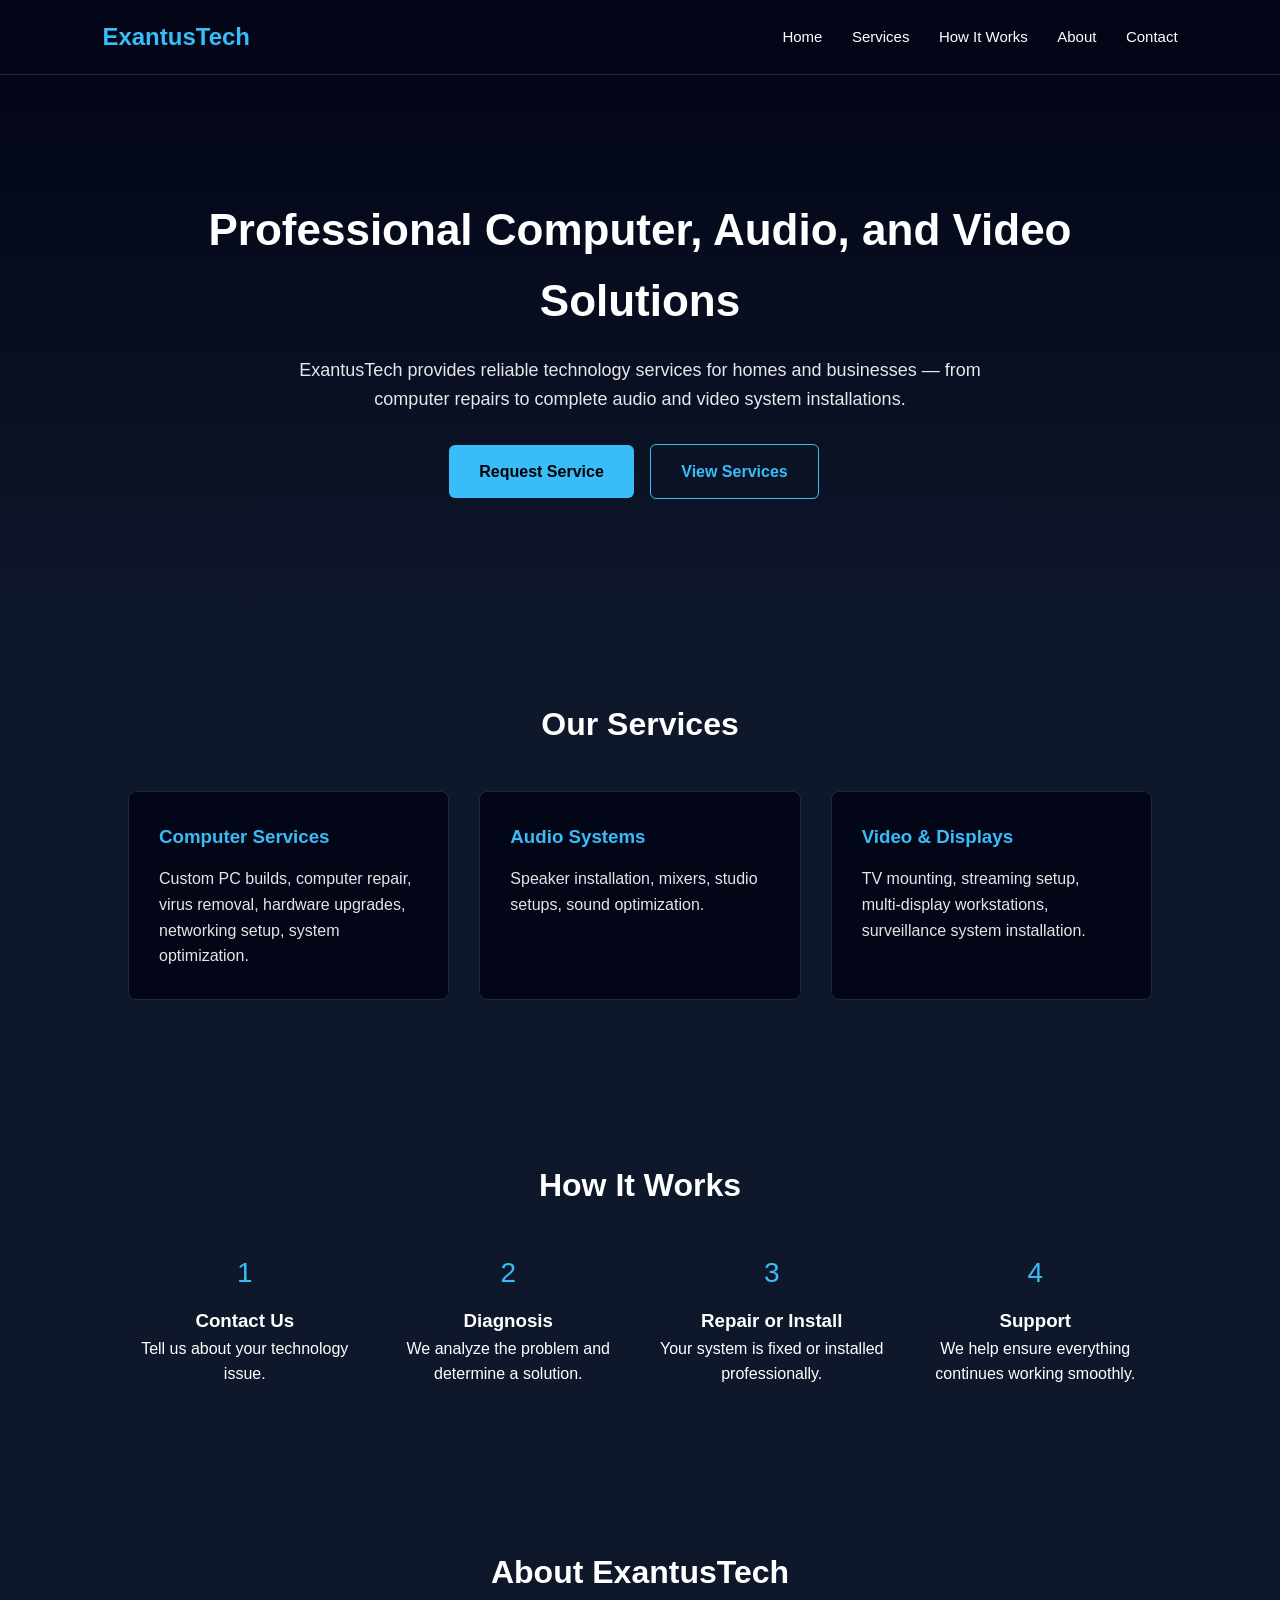
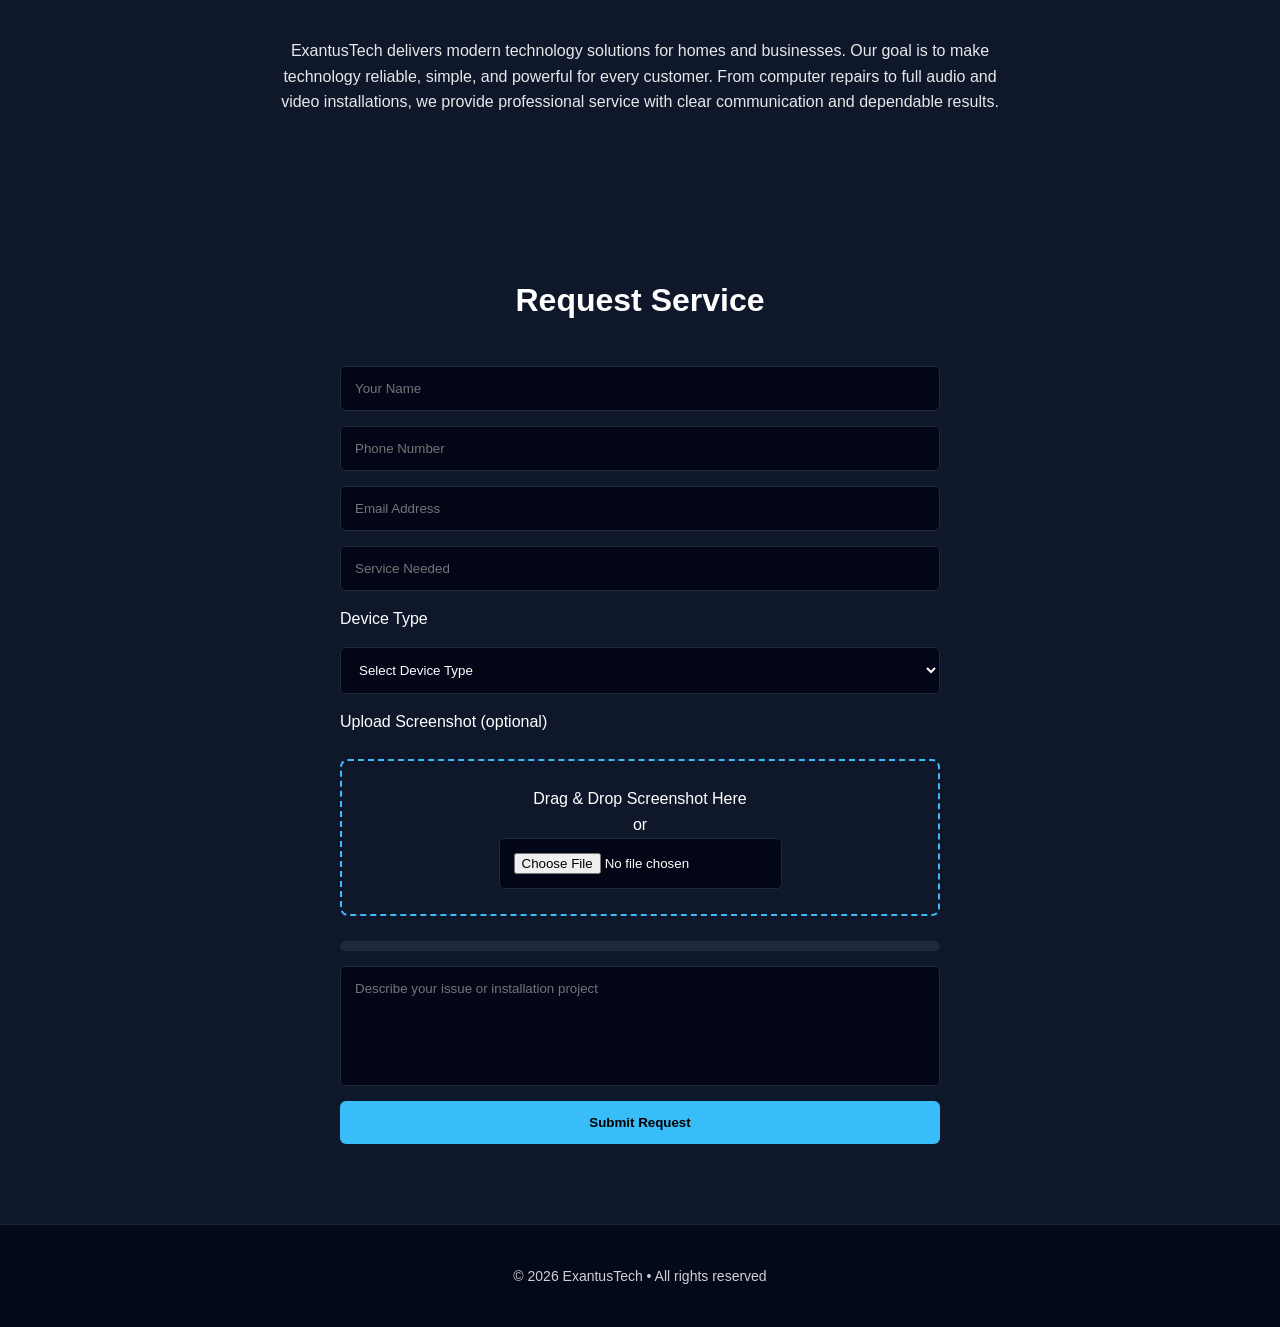
<file: index.html>
<!DOCTYPE html>
<html lang="en">
<head>

<meta charset="UTF-8">
<meta name="viewport" content="width=device-width, initial-scale=1.0">

<title>ExantusTech | Technology Solutions</title>

<style>

*{
margin:0;
padding:0;
box-sizing:border-box;
font-family:Arial, Helvetica, sans-serif;
scroll-behavior:smooth;
}

body{
background:#0f172a;
color:white;
line-height:1.6;
}

header{
position:sticky;
top:0;
background:#020617;
padding:18px 8%;
display:flex;
justify-content:space-between;
align-items:center;
border-bottom:1px solid #1e293b;
z-index:1000;
}

.logo{
font-size:24px;
font-weight:bold;
color:#38bdf8;
}

nav a{
color:white;
margin-left:25px;
text-decoration:none;
font-size:15px;
}

nav a:hover{
color:#38bdf8;
}

.hero{
padding:120px 10%;
text-align:center;
background:linear-gradient(180deg,#020617,#0f172a);
animation:fadeIn 1.2s ease;
}

.hero h1{
font-size:44px;
margin-bottom:20px;
}

.hero p{
max-width:720px;
margin:auto;
opacity:.9;
font-size:18px;
}

.btn{
display:inline-block;
margin-top:30px;
padding:14px 30px;
border-radius:6px;
background:#38bdf8;
color:black;
text-decoration:none;
font-weight:bold;
margin-right:12px;
transition:.3s;
}

.btn:hover{
transform:translateY(-3px);
}

.btn.secondary{
background:transparent;
border:1px solid #38bdf8;
color:#38bdf8;
}

section{
padding:80px 10%;
}

.section-title{
font-size:32px;
margin-bottom:40px;
text-align:center;
}

.services{
display:grid;
grid-template-columns:repeat(auto-fit,minmax(250px,1fr));
gap:30px;
}

.card{
background:#020617;
padding:30px;
border-radius:8px;
border:1px solid #1e293b;
transition:.35s;
}

.card:hover{
transform:translateY(-6px);
border-color:#38bdf8;
}

.card h3{
margin-bottom:15px;
color:#38bdf8;
}

.card p{
opacity:.9;
}

.steps{
display:grid;
grid-template-columns:repeat(auto-fit,minmax(220px,1fr));
gap:30px;
text-align:center;
}

.step-number{
font-size:28px;
margin-bottom:10px;
color:#38bdf8;
}

.about{
max-width:750px;
margin:auto;
text-align:center;
opacity:.9;
}

.contact-form{
max-width:600px;
margin:auto;
display:flex;
flex-direction:column;
gap:15px;
}

.contact-form input,
.contact-form textarea{

padding:14px;
border:none;
border-radius:5px;
background:#020617;
color:white;
border:1px solid #1e293b;
}

.contact-form textarea{
height:120px;
resize:none;
}

.contact-form button{
padding:14px;
background:#38bdf8;
border:none;
font-weight:bold;
border-radius:6px;
cursor:pointer;
}

.contact-form select{
padding:14px;
border:none;
border-radius:5px;
background:#020617;
color:white;
border:1px solid #1e293b;
}

#drop-area{
border:2px dashed #38bdf8;
padding:25px;
text-align:center;
border-radius:8px;
cursor:pointer;
margin-top:10px;
}

#drop-area:hover{
background:#020617;
}

#progress-container{
width:100%;
background:#1e293b;
border-radius:6px;
margin-top:10px;
height:10px;
overflow:hidden;
}

#progress-bar{
width:0%;
height:100%;
background:#38bdf8;
}
  
footer{
text-align:center;
padding:40px 10%;
background:#020617;
border-top:1px solid #1e293b;
font-size:14px;
opacity:.8;
}

@keyframes fadeIn{

from{
opacity:0;
transform:translateY(20px);
}

to{
opacity:1;
transform:translateY(0);
}

}

@media(max-width:768px){

.hero h1{
font-size:34px;
}

nav{
display:none;
}

}

</style>

</head>

<body>

<header>

<div class="logo">ExantusTech</div>

<nav>
<a href="#home">Home</a>
<a href="#services">Services</a>
<a href="#process">How It Works</a>
<a href="#about">About</a>
<a href="#contact">Contact</a>
</nav>

</header>

<section id="home" class="hero">

<h1>Professional Computer, Audio, and Video Solutions</h1>

<p>
ExantusTech provides reliable technology services for homes and businesses —
from computer repairs to complete audio and video system installations.
</p>

<a class="btn" href="#contact">Request Service</a>
<a class="btn secondary" href="#services">View Services</a>

</section>

<section id="services">

<h2 class="section-title">Our Services</h2>

<div class="services">

<div class="card">
<h3>Computer Services</h3>
<p>
Custom PC builds, computer repair, virus removal, hardware upgrades, networking setup, system optimization.
</p>
</div>

<div class="card">
<h3>Audio Systems</h3>
<p>
Speaker installation, mixers, studio setups, sound optimization.
</p>
</div>

<div class="card">
<h3>Video & Displays</h3>
<p>
TV mounting, streaming setup, multi-display workstations, surveillance system installation.
</p>
</div>

<!--
<div class="card">
<h3>Business Tech Support</h3>
<p>
Reliable technical support for offices and small businesses.
</p>
</div>
-->
  
</div>

</section>

<section id="process">

<h2 class="section-title">How It Works</h2>

<div class="steps">

<div>
<div class="step-number">1</div>
<h3>Contact Us</h3>
<p>Tell us about your technology issue.</p>
</div>

<div>
<div class="step-number">2</div>
<h3>Diagnosis</h3>
<p>We analyze the problem and determine a solution.</p>
</div>

<div>
<div class="step-number">3</div>
<h3>Repair or Install</h3>
<p>Your system is fixed or installed professionally.</p>
</div>

<div>
<div class="step-number">4</div>
<h3>Support</h3>
<p>We help ensure everything continues working smoothly.</p>
</div>

</div>

</section>

<section id="about">

<h2 class="section-title">About ExantusTech</h2>

<p class="about">

ExantusTech delivers modern technology solutions for homes and businesses.
Our goal is to make technology reliable, simple, and powerful for every customer.

From computer repairs to full audio and video installations, we provide
professional service with clear communication and dependable results.

</p>

</section>

<section id="contact">

<h2 class="section-title">Request Service</h2>

<form class="contact-form"
action="https://formspree.io/f/xqeyzrel"
method="POST"
enctype="multipart/form-data">

<input type="text" placeholder="Your Name" required>

<input type="tel" placeholder="Phone Number" required>

<input type="email" placeholder="Email Address" required>

<input type="text" name="service" placeholder="Service Needed">

<input type="hidden" id="deviceType" name="deviceType"> 
<label>Device Type</label>
<select name="device">
<option value="">Select Device Type</option>
<option value="PC">Computer / PC</option>
<option value="Audio">Audio System</option>
<option value="Video">Video / Display</option>
</select>

<label>Upload Screenshot (optional)</label>
<div id="drop-area">
  <p>Drag & Drop Screenshot Here</p>
  <p>or</p>
<input type="file" id="fileInput" accept="image/*">
</div>
<img id="preview" style="display:none;max-width:200px;margin-top:10px;">

<div id="progress-container">
  <div id="progress-bar"></div>
</div>

<textarea placeholder="Describe your issue or installation project"></textarea>

<button type="submit">Submit Request</button>

</form>

</section>

<footer>

© 2026 ExantusTech • All rights reserved

</footer>

<script>

let dropArea = document.getElementById("drop-area");
let fileInput = document.getElementById("fileInput");
let preview = document.getElementById("preview");
let progressBar = document.getElementById("progress-bar");

dropArea.addEventListener("click", () => fileInput.click());

fileInput.addEventListener("change", handleFile);

dropArea.addEventListener("dragover", (e)=>{
e.preventDefault();
dropArea.style.borderColor="#ffffff";
});

dropArea.addEventListener("dragleave", ()=>{
dropArea.style.borderColor="#38bdf8";
});

dropArea.addEventListener("drop",(e)=>{
e.preventDefault();
let file = e.dataTransfer.files[0];
showPreview(file);
});

function handleFile(){
let file = fileInput.files[0];
showPreview(file);
}

function showPreview(file){

if(!file) return;

let reader = new FileReader();

reader.onload = function(e){
preview.src = e.target.result;
preview.style.display = "block";
};

reader.readAsDataURL(file);

simulateUpload();

}

function simulateUpload(){

let width = 0;

let interval = setInterval(function(){

if(width >= 100){
clearInterval(interval);
}else{
width++;
progressBar.style.width = width + "%";
}

},20);

}

function detectDevice(){

let device = "Desktop";

if(/tablet/i.test(navigator.userAgent)){
device = "Tablet";
}
else if(/mobile/i.test(navigator.userAgent)){
device = "Mobile";
}

document.getElementById("deviceType").value = device;

}

detectDevice();

</script>  

  
</body>
</html>
</file>
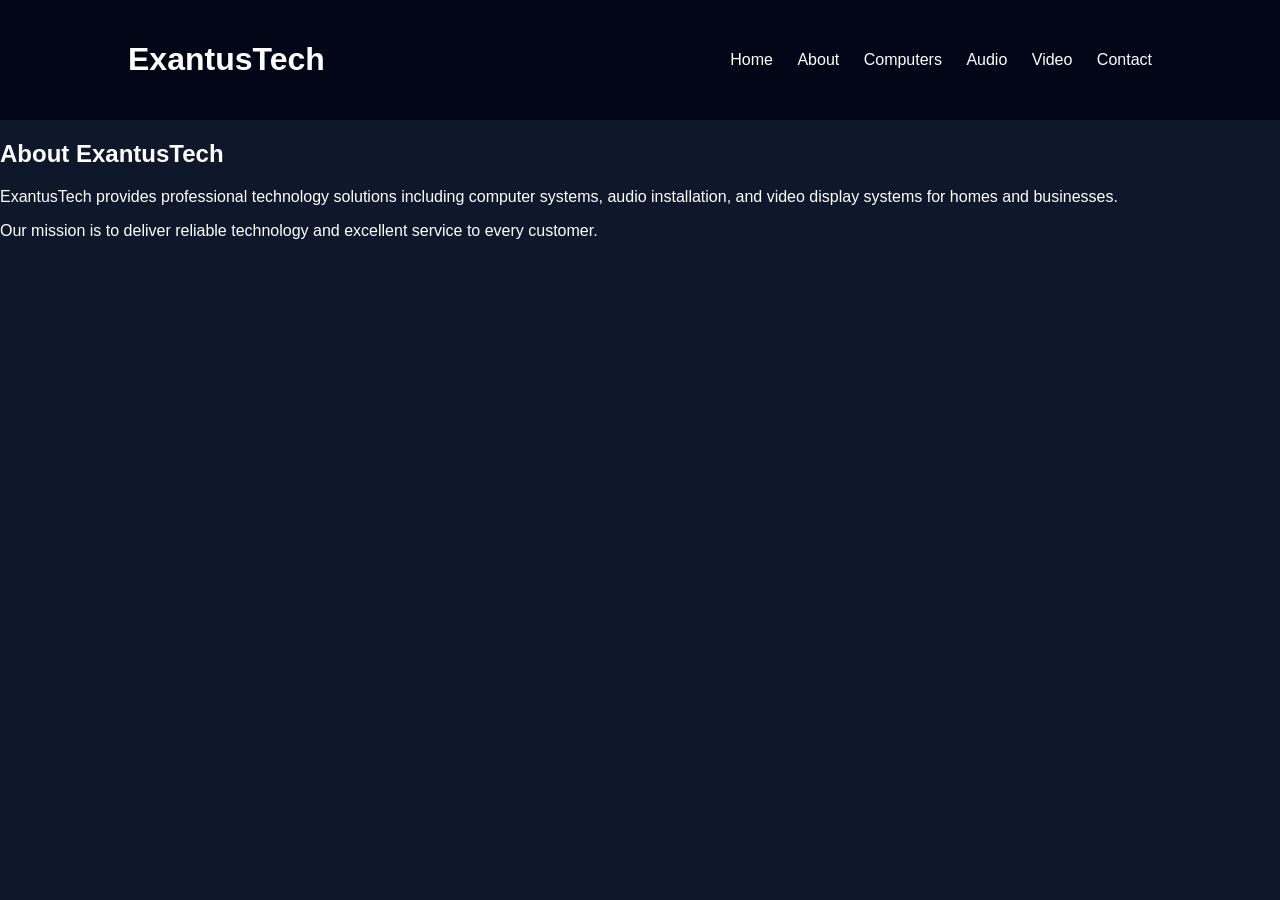
<file: about.html>
<!DOCTYPE html>
<html>
<head>
<title>About - ExantusTech</title>
<link rel="stylesheet" href="css/style.css">
</head>

<body>

<header>
<h1>ExantusTech</h1>

<nav>
<a href="index.html">Home</a>
<a href="about.html">About</a>
<a href="computers.html">Computers</a>
<a href="audio.html">Audio</a>
<a href="video.html">Video</a>
<a href="contact.html">Contact</a>
</nav>
</header>

<section class="page">

<h2>About ExantusTech</h2>

<p>
ExantusTech provides professional technology solutions
including computer systems, audio installation, and video
display systems for homes and businesses.
</p>

<p>
Our mission is to deliver reliable technology and excellent
service to every customer.
</p>

</section>

</body>
</html>
</file>
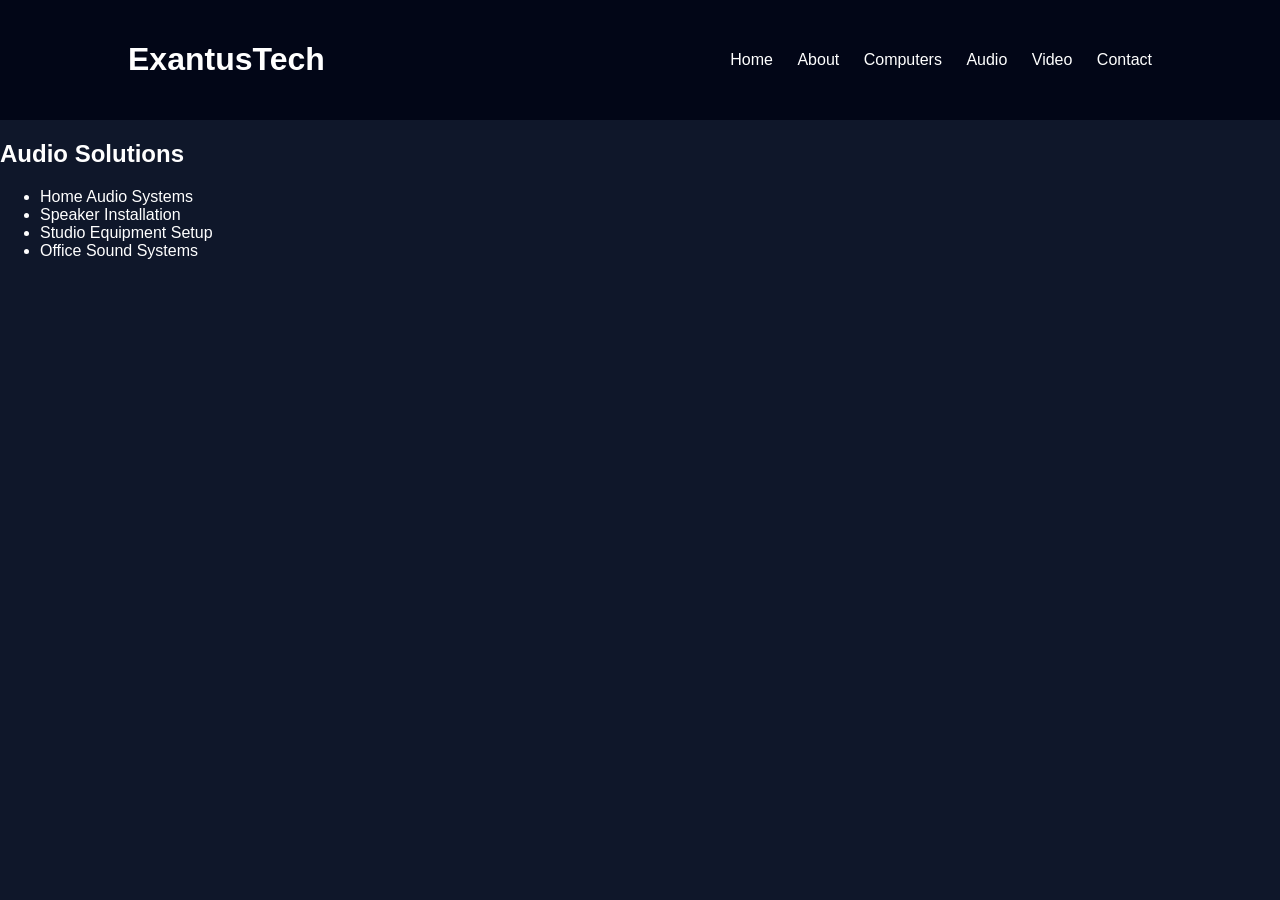
<file: audio.html>
<!DOCTYPE html>
<html>
<head>
<title>Audio - ExantusTech</title>
<link rel="stylesheet" href="css/style.css">
</head>

<body>

<header>
<h1>ExantusTech</h1>

<nav>
<a href="index.html">Home</a>
<a href="about.html">About</a>
<a href="computers.html">Computers</a>
<a href="audio.html">Audio</a>
<a href="video.html">Video</a>
<a href="contact.html">Contact</a>
</nav>
</header>

<section class="page">

<h2>Audio Solutions</h2>

<ul>
<li>Home Audio Systems</li>
<li>Speaker Installation</li>
<li>Studio Equipment Setup</li>
<li>Office Sound Systems</li>
</ul>

</section>

</body>
</html>
</file>
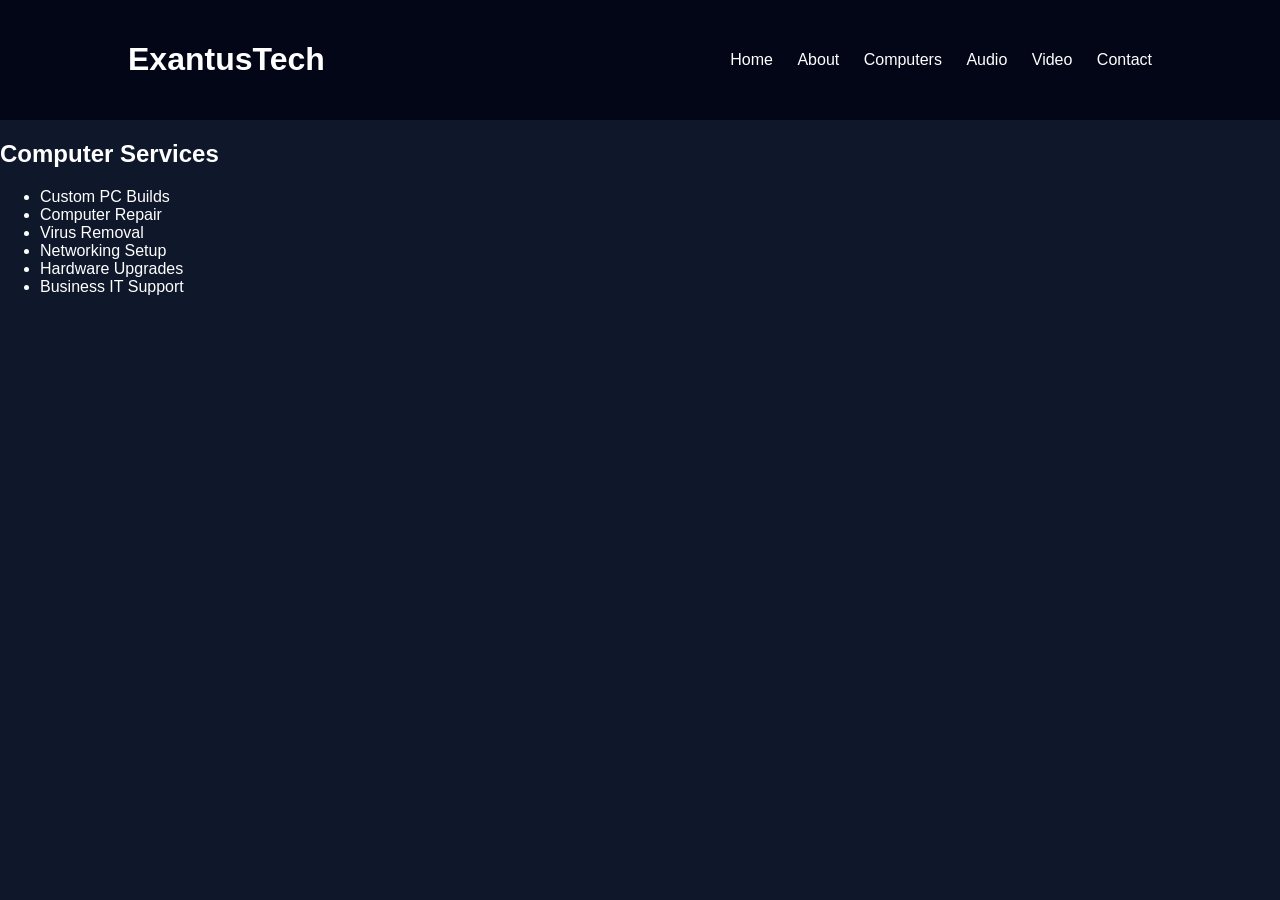
<file: computers.html>
<!DOCTYPE html>
<html>
<head>
<title>Computers - ExantusTech</title>
<link rel="stylesheet" href="css/style.css">
</head>

<body>

<header>
<h1>ExantusTech</h1>

<nav>
<a href="index.html">Home</a>
<a href="about.html">About</a>
<a href="computers.html">Computers</a>
<a href="audio.html">Audio</a>
<a href="video.html">Video</a>
<a href="contact.html">Contact</a>
</nav>
</header>

<section class="page">

<h2>Computer Services</h2>

<ul>
<li>Custom PC Builds</li>
<li>Computer Repair</li>
<li>Virus Removal</li>
<li>Networking Setup</li>
<li>Hardware Upgrades</li>
<li>Business IT Support</li>
</ul>

</section>

</body>
</html>
</file>
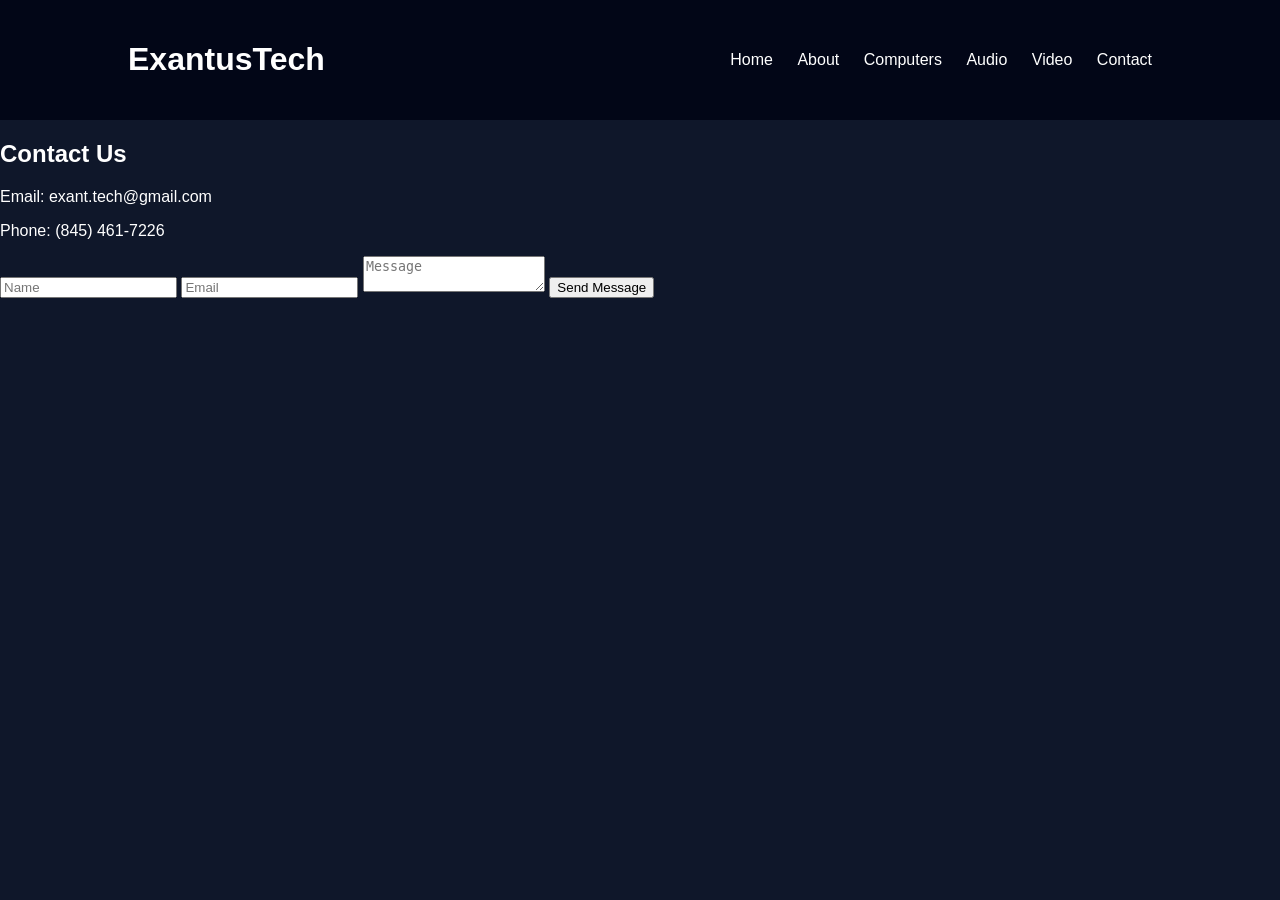
<file: contact.html>
<!DOCTYPE html>
<html>
<head>
<title>Contact - ExantusTech</title>
<link rel="stylesheet" href="css/style.css">
</head>

<body>

<header>
<h1>ExantusTech</h1>

<nav>
<a href="index.html">Home</a>
<a href="about.html">About</a>
<a href="computers.html">Computers</a>
<a href="audio.html">Audio</a>
<a href="video.html">Video</a>
<a href="contact.html">Contact</a>
</nav>
</header>

<section class="page">

<h2>Contact Us</h2>

<p>Email: exant.tech@gmail.com</p>
<p>Phone: (845) 461-7226</p>

<form>

<input type="text" placeholder="Name" required>
<input type="email" placeholder="Email" required>

<textarea placeholder="Message"></textarea>

<button>Send Message</button>

</form>

</section>

</body>
</html>
</file>
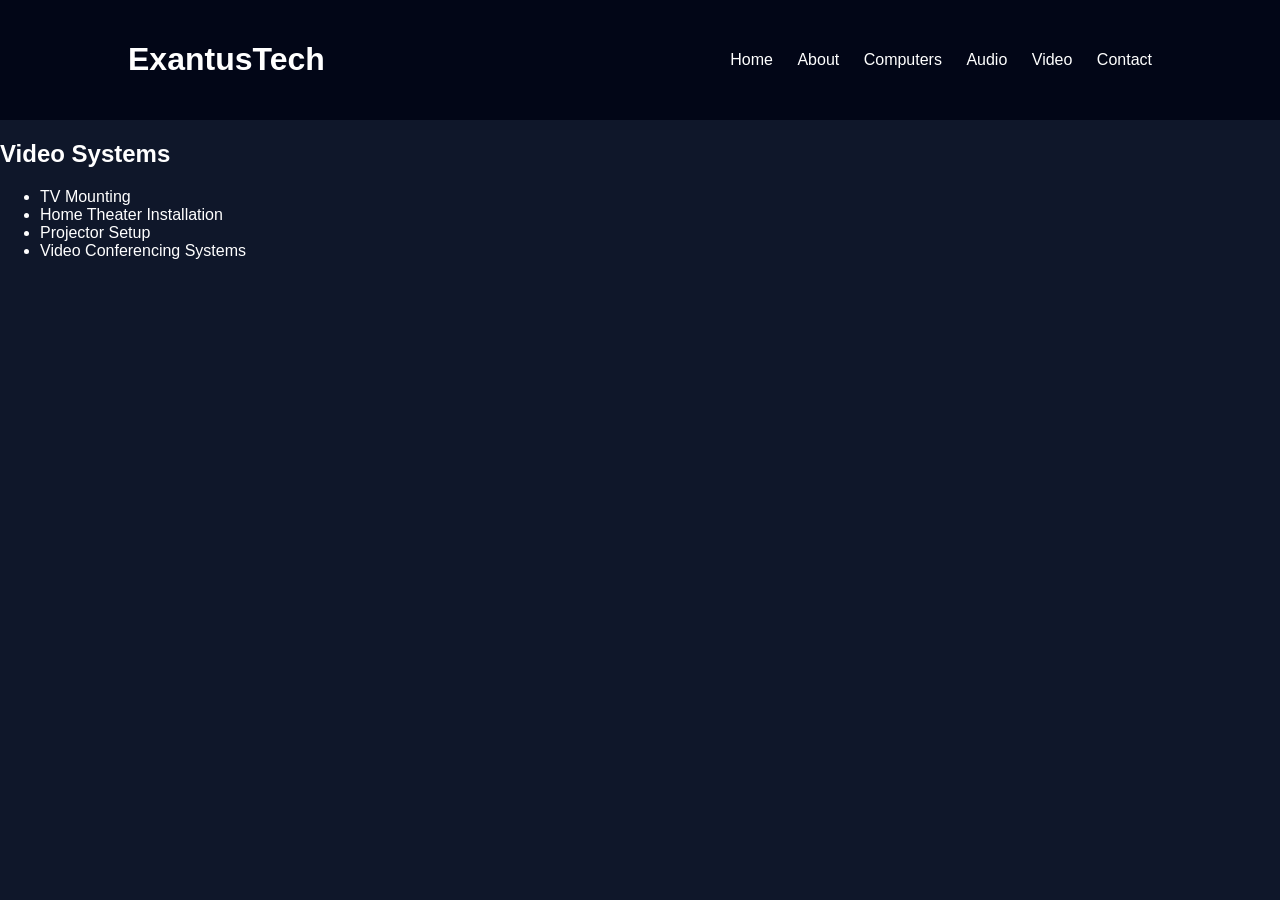
<file: video.html>
<!DOCTYPE html>
<html>
<head>
<title>Video - ExantusTech</title>
<link rel="stylesheet" href="css/style.css">
</head>

<body>

<header>
<h1>ExantusTech</h1>

<nav>
<a href="index.html">Home</a>
<a href="about.html">About</a>
<a href="computers.html">Computers</a>
<a href="audio.html">Audio</a>
<a href="video.html">Video</a>
<a href="contact.html">Contact</a>
</nav>
</header>

<section class="page">

<h2>Video Systems</h2>

<ul>
<li>TV Mounting</li>
<li>Home Theater Installation</li>
<li>Projector Setup</li>
<li>Video Conferencing Systems</li>
</ul>

</section>

</body>
</html>
</file>
<file: css/style.css>
body{
margin:0;
font-family:Arial;
background:#0f172a;
color:white;
}

header{
display:flex;
justify-content:space-between;
align-items:center;
padding:20px 10%;
background:#020617;
}

.logo{
font-size:24px;
font-weight:bold;
color:#3b82f6;
}

nav a{
color:white;
margin-left:20px;
text-decoration:none;
font-weight:500;
}

nav a:hover{
color:#3b82f6;
}

.hero{
height:80vh;
display:flex;
flex-direction:column;
justify-content:center;
align-items:center;
text-align:center;
padding:20px;
background:linear-gradient(135deg,#020617,#1e3a8a);
}

.hero h1{
font-size:48px;
max-width:700px;
}

.hero p{
font-size:20px;
margin-top:15px;
}

.btn{
margin-top:25px;
padding:12px 30px;
background:#3b82f6;
color:white;
text-decoration:none;
border-radius:6px;
}

.services{
padding:80px 10%;
text-align:center;
}

.service-grid{
display:grid;
grid-template-columns:repeat(auto-fit,minmax(250px,1fr));
gap:30px;
margin-top:40px;
}

.card{
background:#020617;
padding:30px;
border-radius:10px;
border:1px solid #1e293b;
}

.card:hover{
transform:translateY(-5px);
transition:.3s;
}

footer{
text-align:center;
padding:20px;
background:#020617;
margin-top:40px;
}
</file>
